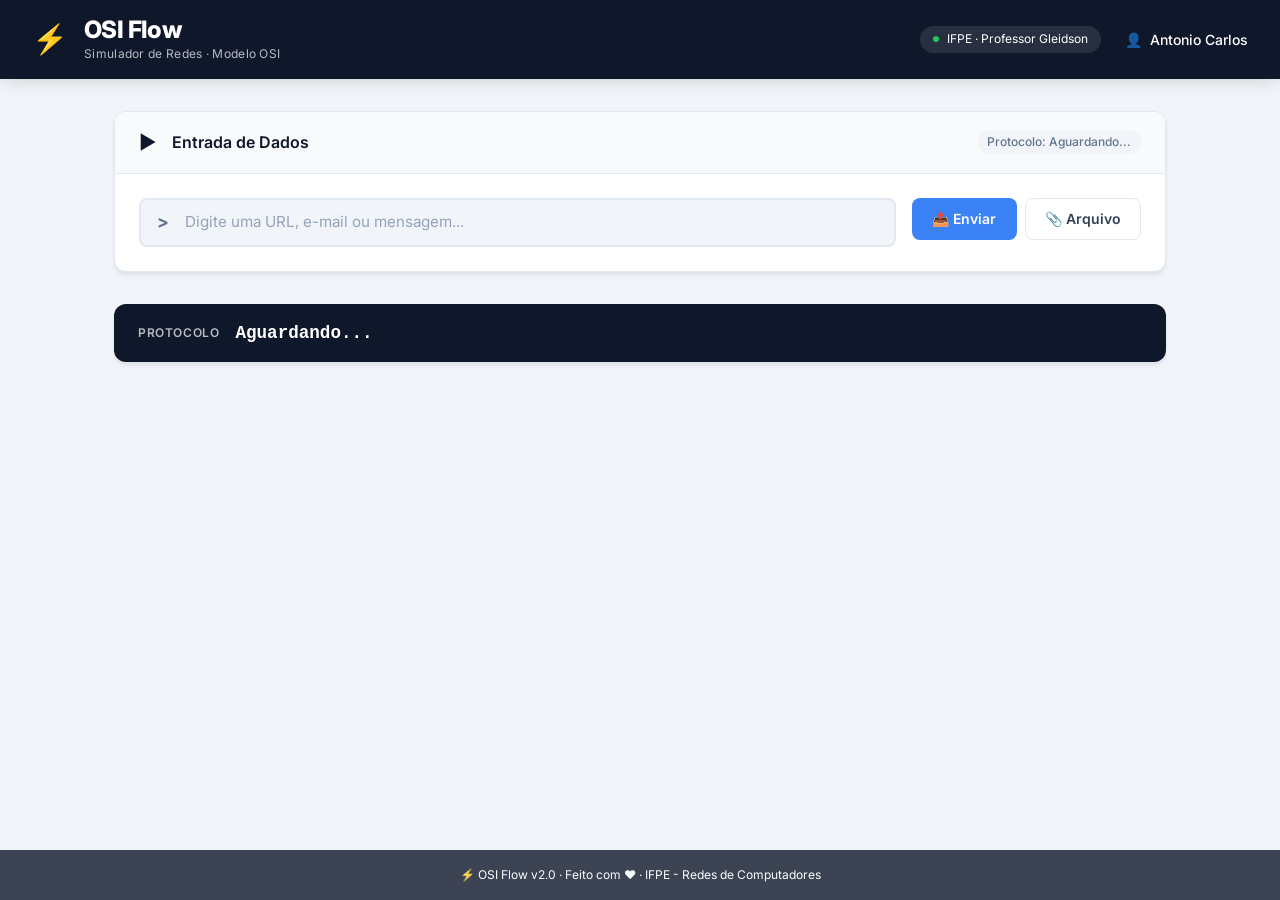
<file: index.html>
<!DOCTYPE html>
<html lang="pt-BR">

<head>
    <meta charset="UTF-8">
    <meta name="viewport" content="width=device-width, initial-scale=1.0">
    <title>OSI Flow - Simulador de Redes</title>

    <link rel="preconnect" href="https://fonts.googleapis.com">
    <link rel="preconnect" href="https://fonts.gstatic.com" crossorigin>
    <link href="https://fonts.googleapis.com/css2?family=Inter:wght@300;400;500;600;700;800&display=swap"
        rel="stylesheet">

    <link rel="stylesheet" href="style/reset.css">
    <link rel="stylesheet" href="style/variables.css">
    <link rel="stylesheet" href="style/global.css">
    <link rel="stylesheet" href="style/header.css">
    <link rel="stylesheet" href="style/main.css">
</head>

<body>

    <header class="header">
        <div class="header-left">
            <div class="header-logo">
                <span class="logo-icon">⚡</span>
                <div>
                    <h1 class="logo-title">OSI Flow</h1>
                    <p class="logo-subtitle">Simulador de Redes · Modelo OSI</p>
                </div>
            </div>
        </div>
        <div class="header-right">
            <div class="header-badge">
                <span class="badge-dot"></span>
                <span class="badge-text">IFPE · Professor Gleidson</span>
            </div>
            <div class="header-user">
                <span class="user-icon">👤</span>
                <span class="user-name">Antonio Carlos</span>
            </div>
        </div>
    </header>

    <main class="main">

        <section class="panel input-panel">
            <div class="panel-header">
                <span class="panel-icon">▶</span>
                <h2 class="panel-title">Entrada de Dados</h2>
                <span class="panel-status" id="protocolStatus">Aguardando...</span>
            </div>

            <div class="panel-body">
                <div class="input-group">
                    <div class="input-wrapper">
                        <span class="input-prompt">></span>
                        <input type="text" id="textInput" class="input-field"
                            placeholder="Digite uma URL, e-mail ou mensagem...">
                    </div>
                    <div class="input-actions">
                        <button class="btn btn-primary" id="requestBtn">📤 Enviar</button>
                        <label class="btn btn-secondary" for="fileInput">
                            📎 Arquivo
                            <input type="file" id="fileInput" style="display:none">
                        </label>
                    </div>
                </div>

                <div id="emailFields" class="email-fields" style="display:none;">
                    <div class="email-field">
                        <label class="field-label">Assunto</label>
                        <input type="text" id="emailSubject" class="input-field" placeholder="Assunto do e-mail...">
                    </div>
                    <div class="email-field">
                        <label class="field-label">Corpo</label>
                        <textarea id="emailBody" class="input-field" rows="3"
                            placeholder="Corpo da mensagem..."></textarea>
                    </div>
                </div>
            </div>
        </section>

        <div class="protocol-display" id="protocolDisplay">
            <span class="protocol-label">Protocolo</span>
            <span class="protocol-name" id="protocolName">—</span>
        </div>

        <div class="layers-container" id="layersContainer">

            <!-- Camada 7 - Aplicação -->
            <div class="layer-card layer-7" id="layer7" style="display:none;">
                <div class="layer-header">
                    <div class="layer-badge">
                        <span class="layer-number">7</span>
                        <span class="layer-title">Aplicação</span>
                    </div>
                    <div class="layer-status">
                        <span class="status-dot active"></span>
                        <span class="status-text">ATIVO</span>
                    </div>
                </div>
                <div class="layer-body" id="layer7Body">
                </div>
            </div>

            <!-- Camada 6 - Apresentação -->
            <div class="layer-card layer-6" id="layer6" style="display:none;">
                <div class="layer-header">
                    <div class="layer-badge">
                        <span class="layer-number">6</span>
                        <span class="layer-title">Apresentação</span>
                    </div>
                    <div class="layer-status">
                        <span class="status-dot active"></span>
                        <span class="status-text">JWT ATIVO</span>
                    </div>
                </div>
                <div class="layer-body" id="layer6Body">
                </div>
            </div>

            <!-- Camada 5 - Sessão -->
            <div class="layer-card layer-5" id="layer5" style="display:none;">
                <div class="layer-header">
                    <div class="layer-badge">
                        <span class="layer-number">5</span>
                        <span class="layer-title">Sessão</span>
                    </div>
                    <div class="layer-status">
                        <span class="status-dot active"></span>
                        <span class="status-text">ATIVA</span>
                    </div>
                </div>
                <div class="layer-body" id="layer5Body">
                </div>
            </div>

            <!-- Camada 4 - Transporte -->
            <div class="layer-card layer-4" id="layer4" style="display:none;">
                <div class="layer-header">
                    <div class="layer-badge">
                        <span class="layer-number">4</span>
                        <span class="layer-title">Transporte</span>
                    </div>
                    <div class="layer-status">
                        <span class="status-dot active"></span>
                        <span class="status-text">TCP ATIVO</span>
                    </div>
                </div>
                <div class="layer-body" id="layer4Body">
                </div>
            </div>

            <!-- Camada 3 - Rede -->
            <div class="layer-card layer-3" id="layer3" style="display:none;">
                <div class="layer-header">
                    <div class="layer-badge">
                        <span class="layer-number">3</span>
                        <span class="layer-title">Rede</span>
                    </div>
                    <div class="layer-status">
                        <span class="status-dot active"></span>
                        <span class="status-text">ROTEANDO</span>
                    </div>
                </div>
                <div class="layer-body" id="layer3Body">
                </div>
            </div>

            <!-- Camada 2 - Enlace -->
            <div class="layer-card layer-2" id="layer2" style="display:none;">
                <div class="layer-header">
                    <div class="layer-badge">
                        <span class="layer-number" style="background:var(--layer-2-color);">2</span>
                        <span class="layer-title">Enlace</span>
                    </div>
                    <div class="layer-status">
                        <span class="status-dot active"></span>
                        <span class="status-text" style="color:var(--layer-2-color);">FRAME CRIADO</span>
                    </div>
                </div>
                <div class="layer-body" id="layer2Body">
                </div>
            </div>

            <!-- Camada 1 - Física -->
            <div class="layer-card layer-1" id="layer1" style="display:none;">
                <div class="layer-header">
                    <div class="layer-badge">
                        <span class="layer-number" style="background:var(--layer-1-color);">1</span>
                        <span class="layer-title">Física</span>
                    </div>
                    <div class="layer-status">
                        <span class="status-dot active"></span>
                        <span class="status-text" style="color:var(--layer-1-color);">TRANSMITINDO</span>
                    </div>
                </div>
                <div class="layer-body" id="layer1Body">
                </div>
            </div>

        </div>

        <div class="flow-indicator" id="flowIndicator" style="display:none;">
            <span class="flow-text">⬇ Encapsulando dados... ⬇</span>
            <div class="flow-progress">
                <div class="flow-bar" id="flowBar" style="width:0%"></div>
            </div>
        </div>

    </main>

    <footer class="footer">
        <p>⚡ OSI Flow v2.0 · Feito com ❤️ · IFPE - Redes de Computadores</p>
    </footer>

    <script type="module" src="scripts/osi.js"></script>
</body>

</html>
</file>
<file: style/variables.css>
:root {
    --color-primary: #0f172a;
    --color-secondary: #1e293b;
    --color-accent: #3b82f6;
    --color-accent-light: #60a5fa;
    --color-accent-dark: #2563eb;

    --color-success: #22c55e;
    --color-warning: #f59e0b;
    --color-danger: #ef4444;
    --color-info: #3b82f6;

    --color-text: #0f172a;
    --color-text-secondary: #334155;
    --color-text-muted: #64748b;
    --color-text-light: #94a3b8;

    --color-bg: #f1f5f9;
    --color-card: #ffffff;
    --color-card-hover: #f8fafc;
    --color-border: #e2e8f0;
    --color-border-light: #f1f5f9;

    /* Cores das Camadas */
    --layer-7-color: #3b82f6;
    --layer-6-color: #8b5cf6;
    --layer-5-color: #22c55e;
    --layer-4-color: #f59e0b;
    --layer-3-color: #ef4444;
    --layer-2-color: #f97316;
    --layer-1-color: #14b8a6;

    --font-family: 'Inter', -apple-system, BlinkMacSystemFont, 'Segoe UI', Roboto, sans-serif;
    --font-mono: 'Courier New', monospace;

    --spacing-xs: 0.25rem;
    --spacing-sm: 0.5rem;
    --spacing-md: 1rem;
    --spacing-lg: 1.5rem;
    --spacing-xl: 2rem;
    --spacing-2xl: 3rem;

    --radius-sm: 4px;
    --radius-md: 8px;
    --radius-lg: 12px;
    --radius-xl: 16px;

    --shadow-sm: 0 1px 2px rgba(0, 0, 0, 0.05);
    --shadow-md: 0 4px 6px -1px rgba(0, 0, 0, 0.07), 0 2px 4px -1px rgba(0, 0, 0, 0.04);
    --shadow-lg: 0 10px 15px -3px rgba(0, 0, 0, 0.08), 0 4px 6px -2px rgba(0, 0, 0, 0.03);
    --shadow-xl: 0 20px 25px -5px rgba(0, 0, 0, 0.08), 0 10px 10px -5px rgba(0, 0, 0, 0.02);

    --transition: 0.2s ease-in-out;
}
</file>
<file: style/global.css>
/* ===== GLOBAL ===== */
html {
    font-family: var(--font-family);
    font-size: 16px;
    color: var(--color-text);
    background: var(--color-bg);
}

body {
    min-height: 100vh;
    display: flex;
    flex-direction: column;
}

::-webkit-scrollbar {
    width: 8px;
    height: 8px;
}

::-webkit-scrollbar-track {
    background: var(--color-bg);
}

::-webkit-scrollbar-thumb {
    background: var(--color-text-light);
    border-radius: 4px;
}

::-webkit-scrollbar-thumb:hover {
    background: var(--color-text-muted);
}

/* ===== UTILITY ===== */
.container {
    max-width: 1200px;
    margin: 0 auto;
    padding: 0 var(--spacing-lg);
}

.text-center {
    text-align: center;
}

.text-muted {
    color: var(--color-text-muted);
}

.text-sm {
    font-size: 0.875rem;
}

.text-xs {
    font-size: 0.75rem;
}

.font-mono {
    font-family: var(--font-mono);
}

.flex {
    display: flex;
}

.flex-col {
    flex-direction: column;
}

.items-center {
    align-items: center;
}

.justify-between {
    justify-content: space-between;
}

.gap-2 {
    gap: var(--spacing-sm);
}

.gap-4 {
    gap: var(--spacing-md);
}

.mt-4 {
    margin-top: var(--spacing-md);
}

.mb-4 {
    margin-bottom: var(--spacing-md);
}

.btn {
    display: inline-flex;
    align-items: center;
    justify-content: center;
    gap: var(--spacing-sm);
    padding: 0.6rem 1.2rem;
    font-weight: 600;
    font-size: 0.875rem;
    border-radius: var(--radius-md);
    transition: all var(--transition);
    border: 1px solid transparent;
    cursor: pointer;
}

.btn-primary {
    background: var(--color-accent);
    color: white;
}

.btn-primary:hover {
    background: var(--color-accent-dark);
    transform: translateY(-1px);
    box-shadow: var(--shadow-md);
}

.btn-secondary {
    background: var(--color-card);
    color: var(--color-text-secondary);
    border-color: var(--color-border);
}

.btn-secondary:hover {
    background: var(--color-card-hover);
    border-color: var(--color-text-light);
}

.btn-success {
    background: var(--color-success);
    color: white;
}

.btn-success:hover {
    filter: brightness(0.9);
}

.btn-danger {
    background: var(--color-danger);
    color: white;
}

.btn-danger:hover {
    filter: brightness(0.9);
}

.btn-sm {
    padding: 0.4rem 0.8rem;
    font-size: 0.75rem;
}

.btn-lg {
    padding: 0.8rem 1.6rem;
    font-size: 1rem;
}

.card {
    background: var(--color-card);
    border-radius: var(--radius-lg);
    box-shadow: var(--shadow-md);
    border: 1px solid var(--color-border);
    overflow: hidden;
}

.card-header {
    padding: var(--spacing-md) var(--spacing-lg);
    background: var(--color-card-hover);
    border-bottom: 1px solid var(--color-border);
    display: flex;
    align-items: center;
    justify-content: space-between;
}

.card-body {
    padding: var(--spacing-lg);
}

.status-badge {
    display: inline-flex;
    align-items: center;
    gap: var(--spacing-sm);
    padding: 0.2rem 0.6rem;
    border-radius: 9999px;
    font-size: 0.75rem;
    font-weight: 600;
}

.status-badge.active {
    background: #dcfce7;
    color: #166534;
}

.status-badge.inactive {
    background: #fee2e2;
    color: #991b1b;
}

.status-badge.pending {
    background: #fef3c7;
    color: #92400e;
}

.status-dot {
    width: 8px;
    height: 8px;
    border-radius: 50%;
    display: inline-block;
}

.status-dot.active {
    background: var(--color-success);
    animation: pulse-dot 2s infinite;
}

.status-dot.inactive {
    background: var(--color-danger);
}

.status-dot.pending {
    background: var(--color-warning);
}

@keyframes pulse-dot {

    0%,
    100% {
        opacity: 1;
        transform: scale(1);
    }

    50% {
        opacity: 0.6;
        transform: scale(0.9);
    }
}

@media (max-width: 768px) {
    .container {
        padding: 0 var(--spacing-md);
    }

    .btn {
        padding: 0.5rem 1rem;
        font-size: 0.8125rem;
    }
}
</file>
<file: style/header.css>
/* ===== HEADER ===== */
.header {
    background: var(--color-primary);
    color: white;
    padding: var(--spacing-md) var(--spacing-xl);
    display: flex;
    align-items: center;
    justify-content: space-between;
    flex-wrap: wrap;
    gap: var(--spacing-md);
    box-shadow: var(--shadow-lg);
    position: sticky;
    top: 0;
    z-index: 100;
}

.header-left {
    display: flex;
    align-items: center;
}

.header-logo {
    display: flex;
    align-items: center;
    gap: var(--spacing-md);
}

.logo-icon {
    font-size: 1.8rem;
    line-height: 1;
}

.logo-title {
    font-size: 1.5rem;
    font-weight: 800;
    letter-spacing: -0.025em;
    line-height: 1.2;
}

.logo-subtitle {
    font-size: 0.75rem;
    opacity: 0.7;
    font-weight: 400;
    letter-spacing: 0.025em;
}

.header-right {
    display: flex;
    align-items: center;
    gap: var(--spacing-lg);
    flex-wrap: wrap;
}

.header-badge {
    display: flex;
    align-items: center;
    gap: var(--spacing-sm);
    background: rgba(255, 255, 255, 0.1);
    padding: 0.3rem 0.8rem;
    border-radius: 9999px;
    font-size: 0.75rem;
}

.badge-dot {
    width: 6px;
    height: 6px;
    border-radius: 50%;
    background: var(--color-success);
    animation: pulse-dot 2s infinite;
}

.header-user {
    display: flex;
    align-items: center;
    gap: var(--spacing-sm);
    font-size: 0.875rem;
    font-weight: 500;
}

.user-icon {
    opacity: 0.7;
}

@media (max-width: 768px) {
    .header {
        padding: var(--spacing-md);
        flex-direction: column;
        align-items: stretch;
        gap: var(--spacing-sm);
    }

    .header-right {
        justify-content: space-between;
        gap: var(--spacing-sm);
    }

    .logo-title {
        font-size: 1.25rem;
    }

    .logo-subtitle {
        font-size: 0.65rem;
    }

    .header-badge {
        font-size: 0.65rem;
        padding: 0.2rem 0.6rem;
    }

    .header-user {
        font-size: 0.75rem;
    }
}

@media (max-width: 480px) {
    .header-right {
        flex-direction: column;
        align-items: stretch;
        gap: var(--spacing-xs);
    }

    .header-badge {
        justify-content: center;
    }

    .header-user {
        justify-content: center;
    }
}
</file>
<file: style/main.css>
.main {
    flex: 1;
    max-width: 1100px;
    margin: 0 auto;
    padding: var(--spacing-xl) var(--spacing-lg);
    width: 100%;
}

.panel {
    background: var(--color-card);
    border-radius: var(--radius-lg);
    box-shadow: var(--shadow-md);
    border: 1px solid var(--color-border);
    overflow: hidden;
    margin-bottom: var(--spacing-xl);
}

.panel-header {
    padding: var(--spacing-md) var(--spacing-lg);
    background: var(--color-card-hover);
    border-bottom: 1px solid var(--color-border);
    display: flex;
    align-items: center;
    gap: var(--spacing-md);
}

.panel-icon {
    font-size: 1.2rem;
}

.panel-title {
    font-size: 1rem;
    font-weight: 600;
    color: var(--color-text);
}

.panel-status {
    margin-left: auto;
    font-size: 0.75rem;
    font-weight: 500;
    color: var(--color-text-muted);
    padding: 0.2rem 0.6rem;
    background: var(--color-bg);
    border-radius: 9999px;
}

.panel-body {
    padding: var(--spacing-lg);
}

.input-group {
    display: flex;
    gap: var(--spacing-md);
    flex-wrap: wrap;
    align-items: flex-start;
}

.input-wrapper {
    flex: 1;
    min-width: 250px;
    display: flex;
    align-items: center;
    background: var(--color-bg);
    border: 2px solid var(--color-border);
    border-radius: var(--radius-md);
    transition: all var(--transition);
}

.input-wrapper:focus-within {
    border-color: var(--color-accent);
    box-shadow: 0 0 0 3px rgba(59, 130, 246, 0.1);
}

.input-prompt {
    padding: 0 0 0 var(--spacing-md);
    color: var(--color-text-muted);
    font-weight: 700;
    font-size: 1.1rem;
    user-select: none;
}

.input-field {
    flex: 1;
    padding: 0.7rem var(--spacing-md);
    border: none;
    background: transparent;
    font-size: 0.95rem;
    color: var(--color-text);
    outline: none;
    font-family: var(--font-family);
    min-width: 0;
}

.input-field::placeholder {
    color: var(--color-text-light);
}

.input-field.textarea {
    resize: vertical;
    min-height: 80px;
}

.input-actions {
    display: flex;
    gap: var(--spacing-sm);
    flex-wrap: wrap;
}

.email-fields {
    margin-top: var(--spacing-md);
    padding-top: var(--spacing-md);
    border-top: 1px solid var(--color-border);
    display: grid;
    grid-template-columns: 1fr;
    gap: var(--spacing-md);
}

.email-field {
    display: flex;
    flex-direction: column;
    gap: var(--spacing-xs);
}

.field-label {
    font-size: 0.75rem;
    font-weight: 600;
    color: var(--color-text-muted);
    text-transform: uppercase;
    letter-spacing: 0.05em;
}

.protocol-display {
    display: flex;
    align-items: center;
    gap: var(--spacing-md);
    padding: var(--spacing-md) var(--spacing-lg);
    background: var(--color-primary);
    color: white;
    border-radius: var(--radius-lg);
    margin-bottom: var(--spacing-xl);
    box-shadow: var(--shadow-md);
}

.protocol-label {
    font-size: 0.75rem;
    font-weight: 600;
    text-transform: uppercase;
    letter-spacing: 0.05em;
    opacity: 0.7;
}

.protocol-name {
    font-size: 1.1rem;
    font-weight: 700;
    font-family: var(--font-mono);
}

.layers-container {
    display: flex;
    flex-direction: column;
    gap: var(--spacing-lg);
}

.layer-card {
    background: var(--color-card);
    border-radius: var(--radius-lg);
    box-shadow: var(--shadow-md);
    border: 1px solid var(--color-border);
    overflow: hidden;
    transition: all var(--transition);
    border-left: 4px solid var(--color-text-muted);
}

.layer-card:hover {
    box-shadow: var(--shadow-lg);
}

.layer-7 {
    border-left-color: var(--layer-7-color);
}

.layer-6 {
    border-left-color: var(--layer-6-color);
}

.layer-5 {
    border-left-color: var(--layer-5-color);
}

.layer-4 {
    border-left-color: var(--layer-4-color);
}

.layer-3 {
    border-left-color: var(--layer-3-color);
}

.layer-2 {
    border-left-color: var(--layer-2-color);
}

.layer-1 {
    border-left-color: var(--layer-1-color);
}

.layer-header {
    padding: var(--spacing-md) var(--spacing-lg);
    background: var(--color-card-hover);
    border-bottom: 1px solid var(--color-border);
    display: flex;
    align-items: center;
    justify-content: space-between;
    flex-wrap: wrap;
    gap: var(--spacing-sm);
}

.layer-badge {
    display: flex;
    align-items: center;
    gap: var(--spacing-sm);
}

.layer-number {
    display: flex;
    align-items: center;
    justify-content: center;
    width: 28px;
    height: 28px;
    border-radius: 50%;
    font-weight: 700;
    font-size: 0.8rem;
    color: white;
    flex-shrink: 0;
}

.layer-7 .layer-number {
    background: var(--layer-7-color);
}

.layer-6 .layer-number {
    background: var(--layer-6-color);
}

.layer-5 .layer-number {
    background: var(--layer-5-color);
}

.layer-4 .layer-number {
    background: var(--layer-4-color);
}

.layer-3 .layer-number {
    background: var(--layer-3-color);
}

.layer-2 .layer-number {
    background: var(--layer-2-color);
}

.layer-1 .layer-number {
    background: var(--layer-1-color);
}

.layer-title {
    font-size: 0.95rem;
    font-weight: 600;
    color: var(--color-text);
}

.layer-status {
    display: flex;
    align-items: center;
    gap: var(--spacing-sm);
    font-size: 0.7rem;
    font-weight: 600;
    text-transform: uppercase;
    letter-spacing: 0.05em;
    color: var(--color-success);
}

.layer-body {
    padding: var(--spacing-lg);
}

.flow-indicator {
    margin: var(--spacing-lg) 0;
    padding: var(--spacing-md) var(--spacing-lg);
    background: var(--color-card);
    border-radius: var(--radius-lg);
    border: 1px solid var(--color-border);
    text-align: center;
}

.flow-text {
    font-weight: 600;
    font-size: 0.95rem;
    color: var(--color-text-secondary);
}

.flow-progress {
    margin-top: var(--spacing-sm);
    height: 4px;
    background: var(--color-border);
    border-radius: 9999px;
    overflow: hidden;
}

.flow-bar {
    height: 100%;
    background: var(--color-accent);
    border-radius: 9999px;
    transition: width 0.5s ease;
}

.footer {
    background: var(--color-primary);
    color: white;
    text-align: center;
    padding: var(--spacing-md);
    font-size: 0.75rem;
    opacity: 0.8;
    margin-top: auto;
}

.code-block {
    background: var(--color-primary);
    color: #e2e8f0;
    padding: var(--spacing-md);
    border-radius: var(--radius-md);
    font-family: var(--font-mono);
    font-size: 0.85rem;
    overflow-x: auto;
    white-space: pre-wrap;
    word-break: break-all;
    line-height: 1.6;
    margin: var(--spacing-sm) 0;
}

.code-block .key {
    color: #f472b6;
}

.code-block .string {
    color: #34d399;
}

.code-block .number {
    color: #60a5fa;
}

.code-block .comment {
    color: #64748b;
}

.jwt-details {
    margin-top: var(--spacing-md);
    padding: var(--spacing-md);
    background: var(--color-bg);
    border-radius: var(--radius-md);
}

.jwt-details .jwt-section {
    margin-bottom: var(--spacing-sm);
}

.jwt-details .jwt-label {
    font-size: 0.7rem;
    font-weight: 600;
    color: var(--color-text-muted);
    text-transform: uppercase;
    letter-spacing: 0.05em;
}

.jwt-details .jwt-value {
    font-family: var(--font-mono);
    font-size: 0.75rem;
    word-break: break-all;
    color: var(--color-text-secondary);
}

.network-controls {
    display: flex;
    flex-wrap: wrap;
    gap: var(--spacing-md);
    margin-bottom: var(--spacing-md);
    padding: var(--spacing-md);
    background: var(--color-bg);
    border-radius: var(--radius-md);
}

.network-control-group {
    display: flex;
    flex-direction: column;
    gap: var(--spacing-xs);
    flex: 1;
    min-width: 150px;
}

.network-control-label {
    font-size: 0.7rem;
    font-weight: 600;
    color: var(--color-text-muted);
    text-transform: uppercase;
    letter-spacing: 0.05em;
}

.network-select {
    padding: 0.5rem;
    border: 1px solid var(--color-border);
    border-radius: var(--radius-sm);
    background: white;
    font-size: 0.85rem;
    color: var(--color-text);
    cursor: pointer;
    outline: none;
    transition: all var(--transition);
}

.network-select:focus {
    border-color: var(--color-accent);
    box-shadow: 0 0 0 3px rgba(59, 130, 246, 0.1);
}

.canvas-wrapper {
    background: var(--color-primary);
    border-radius: var(--radius-md);
    overflow: hidden;
    margin: var(--spacing-md) 0;
}

#networkCanvas {
    display: block;
    width: 100%;
    height: 450px;
    background: #0a0a1a;
}

.comparison-table {
    width: 100%;
    border-collapse: collapse;
    font-size: 0.875rem;
    margin-top: var(--spacing-md);
}

.comparison-table th,
.comparison-table td {
    padding: 0.6rem 1rem;
    text-align: left;
    border-bottom: 1px solid var(--color-border);
}

.comparison-table th {
    background: var(--color-card-hover);
    font-weight: 600;
    color: var(--color-text-secondary);
    font-size: 0.75rem;
    text-transform: uppercase;
    letter-spacing: 0.05em;
}

.comparison-table tr:hover td {
    background: var(--color-card-hover);
}

.comparison-table .status-ok {
    color: var(--color-success);
}

.comparison-table .status-fail {
    color: var(--color-danger);
}

.comparison-table .rota-cell {
    font-family: var(--font-mono);
    font-size: 0.75rem;
    color: var(--color-accent);
}

@media (max-width: 768px) {
    .main {
        padding: var(--spacing-md);
    }

    .panel-body {
        padding: var(--spacing-md);
    }

    .input-group {
        flex-direction: column;
    }

    .input-wrapper {
        width: 100%;
    }

    .input-actions {
        width: 100%;
    }

    .input-actions .btn {
        flex: 1;
        justify-content: center;
    }

    .layer-header {
        padding: var(--spacing-sm) var(--spacing-md);
    }

    .layer-body {
        padding: var(--spacing-md);
    }

    .network-controls {
        flex-direction: column;
    }

    .network-control-group {
        min-width: auto;
    }

    #networkCanvas {
        height: 300px;
    }

    .comparison-table {
        font-size: 0.75rem;
    }

    .comparison-table th,
    .comparison-table td {
        padding: 0.4rem 0.6rem;
    }
}

@media (max-width: 480px) {
    .protocol-display {
        flex-direction: column;
        text-align: center;
        gap: var(--spacing-xs);
    }

    .layer-status {
        width: 100%;
        justify-content: flex-end;
    }
}
</file>
